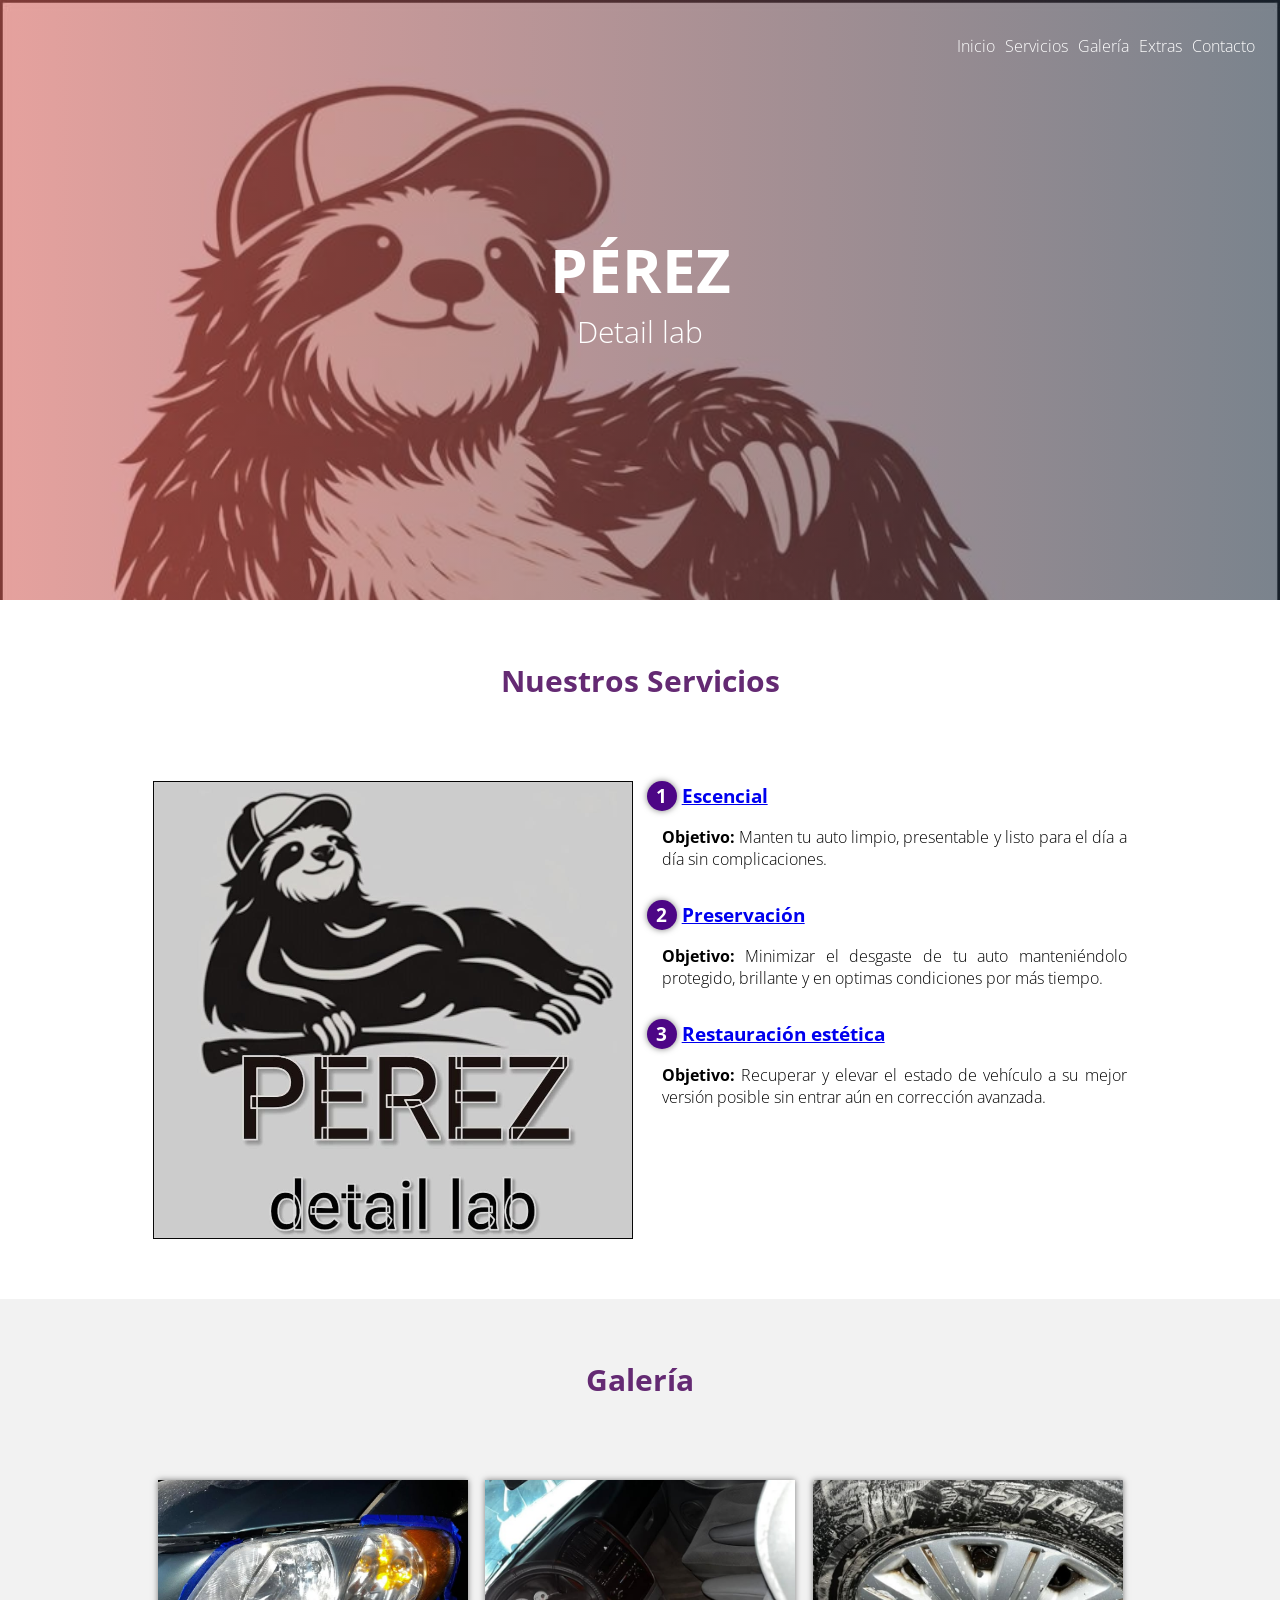
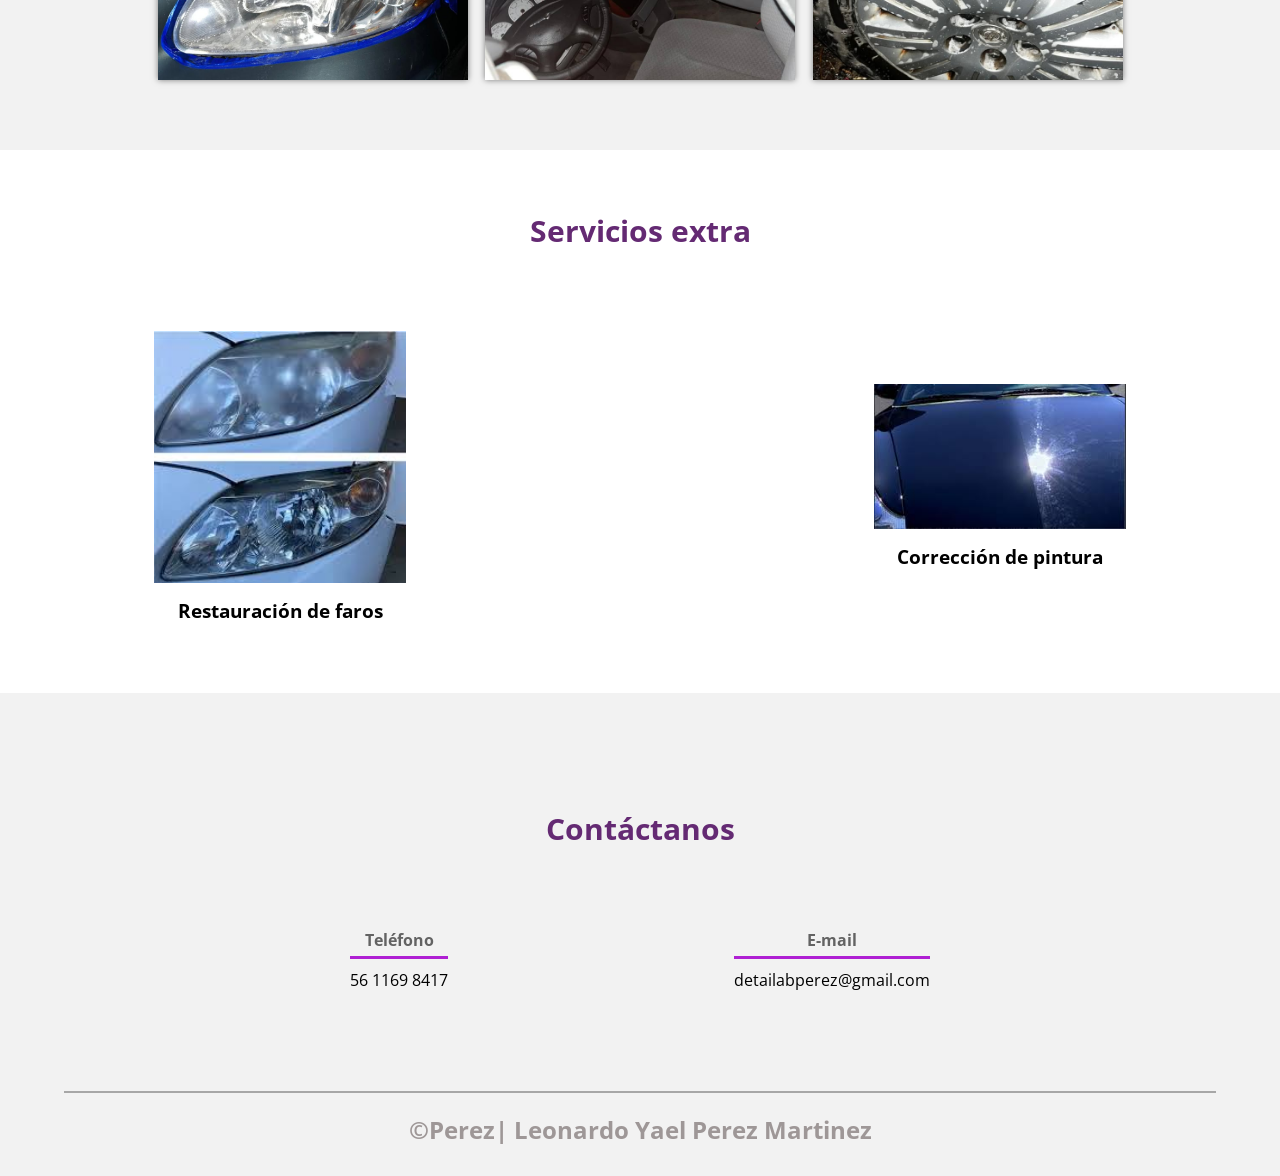
<file: index.html>
<!DOCTYPE html>
<html lang="es">
<head>
    <meta charset="UTF-8">
    <meta name="viewport" content="width=device-width, initial-scale=1.0">
    <title>Detail Lab</title>
    <link rel="stylesheet" href="css/estilos.css">
    <link rel="shortcut icon" href="images/cam.jfif" type="image/x-icon">
<link rel="preconnect" href="https://fonts.googleapis.com">
<link rel="preconnect" href="https://fonts.gstatic.com" crossorigin>
<link href="https://fonts.googleapis.com/css2?family=Inter:ital,opsz,wght@0,14..32,100..900;1,14..32,100..900&family=Open+Sans:ital,wght@0,300..800;1,300..800&display=swap" rel="stylesheet">

    
</head>
<body>
   
    <header>
        <nav>
            <a href="#inicio">Inicio</a>
            <a href="#servicios">Servicios</a>
            <a href="#galeria">Galería</a>
            <a href="#ext">Extras</a>
            <a href="#cont">Contacto</a>
        </nav>
        <section class="textos-header" id="inicio">
            <h1>PÉREZ</h1>
            <h2>Detail lab</h2>
        </section>
        <div class="wave">
        
            </div>
    </header>
    <main>
        <section class="contenedor sobre-nosotros" id="servicios">
            <h2 class="titulo">Nuestros Servicios</h2>
            <div class="contenedor-sobre-nosotros">
                <img src="images/perez.jpg" alt="" class="imagen-about-us">
                <div class="contenido-textos">
                   <a href="escencial.html"> <h3><span>1</span>Escencial</h3></a>
                    <p><b>Objetivo:</b> Manten tu auto limpio, presentable y listo para el día a día sin complicaciones.</p>
                    <a href="preservacion.html"> <h3><span>2</span>Preservación</h3></a>
                    <p><b>Objetivo:</b> Minimizar el desgaste de tu auto manteniéndolo protegido, brillante y en optimas condiciones por más tiempo.</p>
                     <a href="restauracion.html"><h3><span>3</span>Restauración estética</h3></a>
                    <p><b>Objetivo:</b> Recuperar y elevar el estado de vehículo a su mejor versión posible sin entrar aún en corrección avanzada.</p>

                </div>
            </div>
        </section>
        <section class="portafolio" id="galeria">
            <div class="contenedor">
                <h2 class="titulo">Galería</h2>
                <div class="galeria-port">
                    <div class="imagen-port">

                        <img src="images/img1.jpg" alt="">
                        <div class="hover-galeria">
                            <img src="images/icono1.jfif" alt="">
                            <p>Nuestro trabajo</p>
                        </div>
                    </div>

                     <div class="imagen-port">
                        <img src="images/img2.jpg" alt="">
                        <div class="hover-galeria">
                            <img src="images/icono1.jfif" alt="">
                            <p>Nuestro trabajo</p>
                        </div>
                    </div>

                     <div class="imagen-port">
                        <img src="images/img3.jpg" alt="">
                        <div class="hover-galeria">
                            <img src="images/icono1.jfif" alt="">
                            <p>Nuestro trabajo</p>
                        </div>
                    </div>


                </div>
            </div>
        </section>
       <!-- <section class="clientes contenedor">
            <h2 class="titulo">Referencias</h2>
            <div class="cards">
                <div class="card">
                    <img src="images/face1.jfif" alt="">
                    <div class="contenido-texto-card">
                        <h4>name</h4>
                        <p>Lorem ipsum dolor sit amet consectetur adipisicing elit. Consectetur, veritatis.</p>

                    </div>
                </div>

                <div class="card">
                    <img src="images/face2.jfif" alt="">
                    <div class="contenido-texto-card">
                        <h4>name</h4>
                        <p>Lorem ipsum dolor sit amet consectetur adipisicing elit. Consectetur, veritatis.</p>

                    </div>
                </div>


            </div>
        </section>-->

        <section class="about-services" id="ext">
            <div class="contenedor">
                <h2 class="titulo">Servicios extra</h2>
                <div class="servicio-cont">
                    <div class="servicio-ind">
                        <img src="images/ilust1.jfif" alt="">
                        <h3>Restauración de faros
                        </h3>
                       <!-- <p>Lorem ipsum dolor sit, amet consectetur adipisicing elit. Ad, delectus.</p>
-->
                    </div>

                    <div class="servicio-ind">
                        <img src="images/ilust2.jfif" alt="">
                        <h3>Corrección de pintura</h3>
                        <!-- <p>Lorem ipsum dolor sit, amet consectetur adipisicing elit. Ad, delectus.</p>
                      -->  
                    </div>


                </div>
            </div>
        </section>
    </main>
    <div class="footer">

    
        <div class="contenedor-footer" id="cont">
            <h2 class="titulo">Contáctanos</h2>

            <div class="content-foo">
                
                <h4>Teléfono</h4>
                <p>56 1169 8417</p>
            </div>

             <div class="content-foo">
                <h4>E-mail</h4>
                <p>detailabperez@gmail.com</p>
            </div>

            
        </div>
        <h2 class="titulo-final">&copy;Perez| Leonardo Yael Perez Martinez</h2>
    </div>


</body>
</html>
</file>
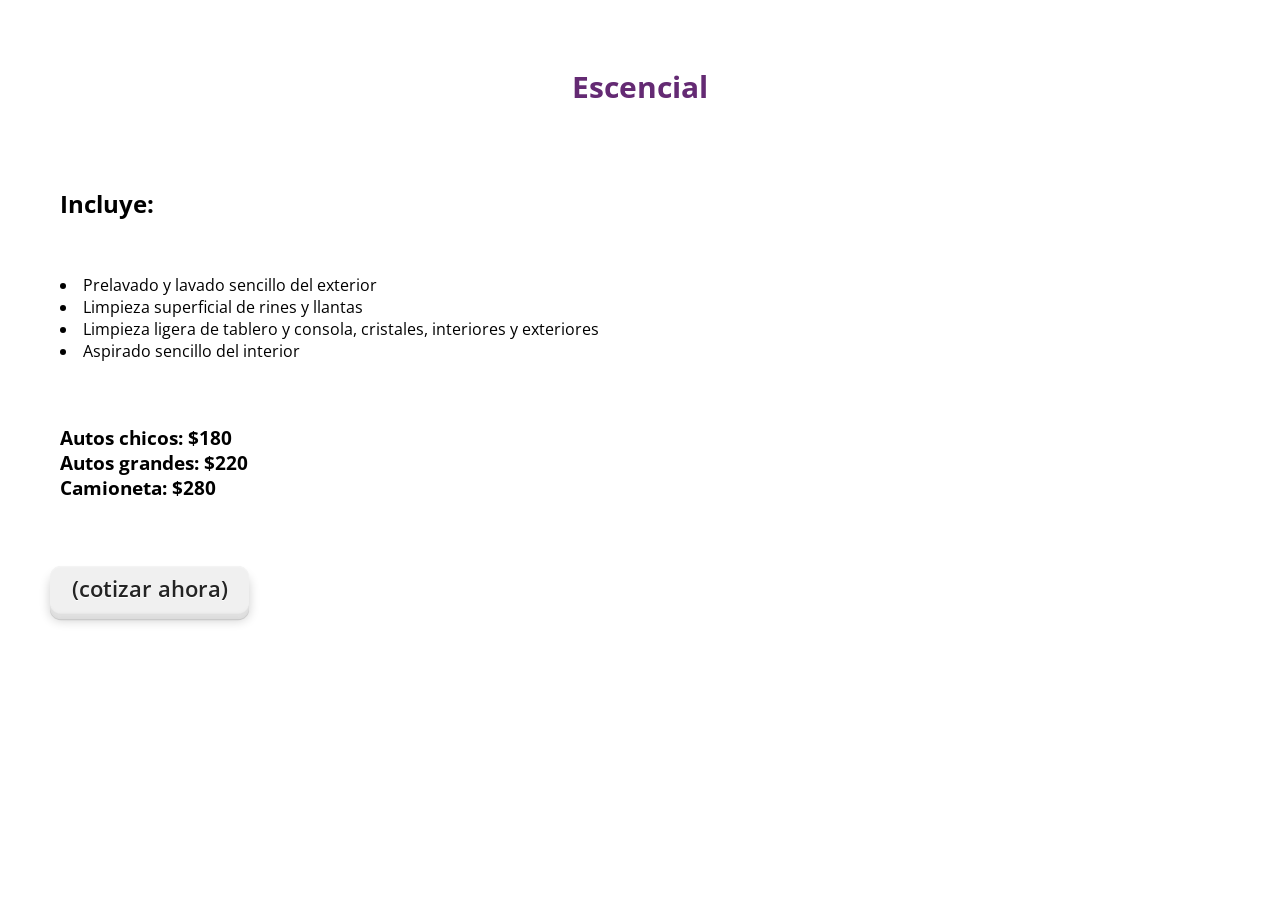
<file: escencial.html>
<!DOCTYPE html>
<html lang="en">
<head>
    <meta charset="UTF-8">
    <meta name="viewport" content="width=device-width, initial-scale=1.0">
    <title>Detail Lab</title>
    <link rel="stylesheet" href="css/estilos.css">
    <link rel="shortcut icon" href="images/cam.jfif" type="image/x-icon">
<link rel="preconnect" href="https://fonts.googleapis.com">
<link rel="preconnect" href="https://fonts.gstatic.com" crossorigin>
<link href="https://fonts.googleapis.com/css2?family=Inter:ital,opsz,wght@0,14..32,100..900;1,14..32,100..900&family=Open+Sans:ital,wght@0,300..800;1,300..800&display=swap" rel="stylesheet">


    <title>Escencial</title>
</head>
<body>
    <br>
    <br>
    <br>
    <h2 class="titulo">Escencial</h2>
        
    <div class="cont-pre">
       <div class="incl"> <h2>Incluye:</h2> </div>
      <br><br>
        <p><li>Prelavado y lavado sencillo del exterior</li></p>
       <p><li>Limpieza superficial de rines y llantas</li></p>
       <p><li>Limpieza ligera de tablero y consola, cristales, interiores y exteriores</li></p>
       <p><li>Aspirado sencillo del interior</li></p>
       
       
    <section class="textos-header">
        <br>
            <h2>Precios</h2>
            <h3>Autos chicos: $180</h3>
            <h3>Autos grandes: $220</h3>
            <h3>Camioneta: $280</h3>
            <br>
            <br>
           
        </section>


        
    </div>
    <br>
    <h4><a href="#"><button>(cotizar ahora)</button>
        
    </div>
</body>
</html>
</file>
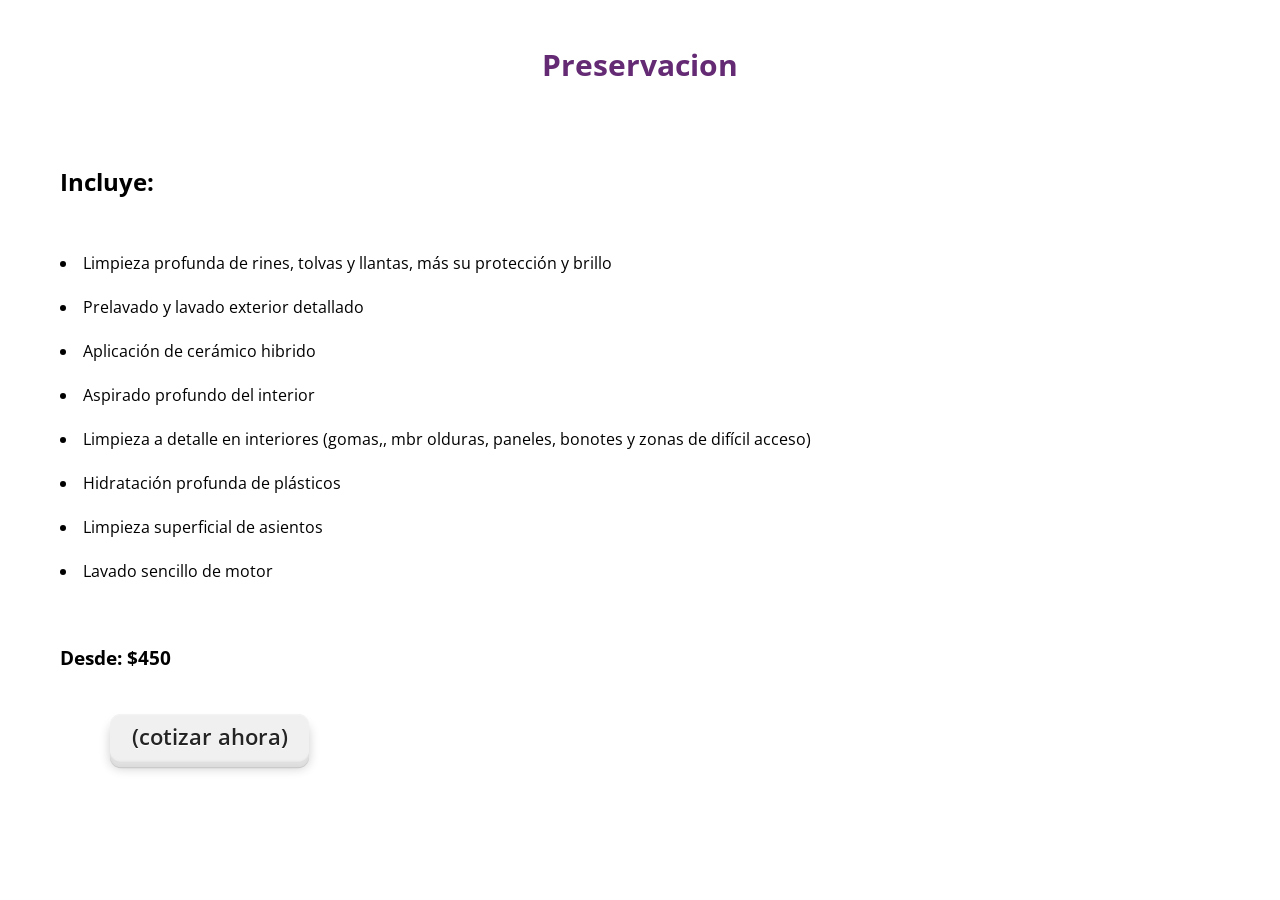
<file: preservacion.html>
<!DOCTYPE html>
<html lang="en">
<head>
    <meta charset="UTF-8">
    <meta name="viewport" content="width=device-width, initial-scale=1.0">
    <title>Detail Lab</title>
    <link rel="stylesheet" href="css/estilos.css">
    <link rel="shortcut icon" href="images/cam.jfif" type="image/x-icon">
<link rel="preconnect" href="https://fonts.googleapis.com">
<link rel="preconnect" href="https://fonts.gstatic.com" crossorigin>
<link href="https://fonts.googleapis.com/css2?family=Inter:ital,opsz,wght@0,14..32,100..900;1,14..32,100..900&family=Open+Sans:ital,wght@0,300..800;1,300..800&display=swap" rel="stylesheet">


    <title>Preservacion</title>
</head>
<body>
    <br><br>
    <h2 class="titulo">Preservacion</h2>
        
       


    

    <div class="cont-pre">
       <div class="incl"> <h2>Incluye:</h2> </div>
      <br><br>
        <p><li>Limpieza profunda de rines, tolvas y llantas, más su protección y brillo</li></p><br>
       <p><li>Prelavado y lavado exterior detallado</li></p><br>
       <p><li>Aplicación de cerámico hibrido</li></p><br>
       <p><li>Aspirado profundo del interior</li></p><br>
       <p><li>Limpieza a detalle en interiores (gomas,, mbr
        olduras, paneles, bonotes y zonas de difícil acceso)</li></p>
       <br><li>Hidratación profunda de plásticos</li></p>
       <p><br><li>Limpieza superficial de asientos</li></p>
      <br> <p><li>Lavado sencillo de motor</li></p>
       
       
    <section class="textos-header">
        <br>
            <h2>Precios base</h2>
            <h3>Desde: $450</h3>
            <br>
            <br>
             <h4><a href="#"><button>(cotizar ahora)</button>
        </section>


        
    </div>
    
</body>
</html>
</file>
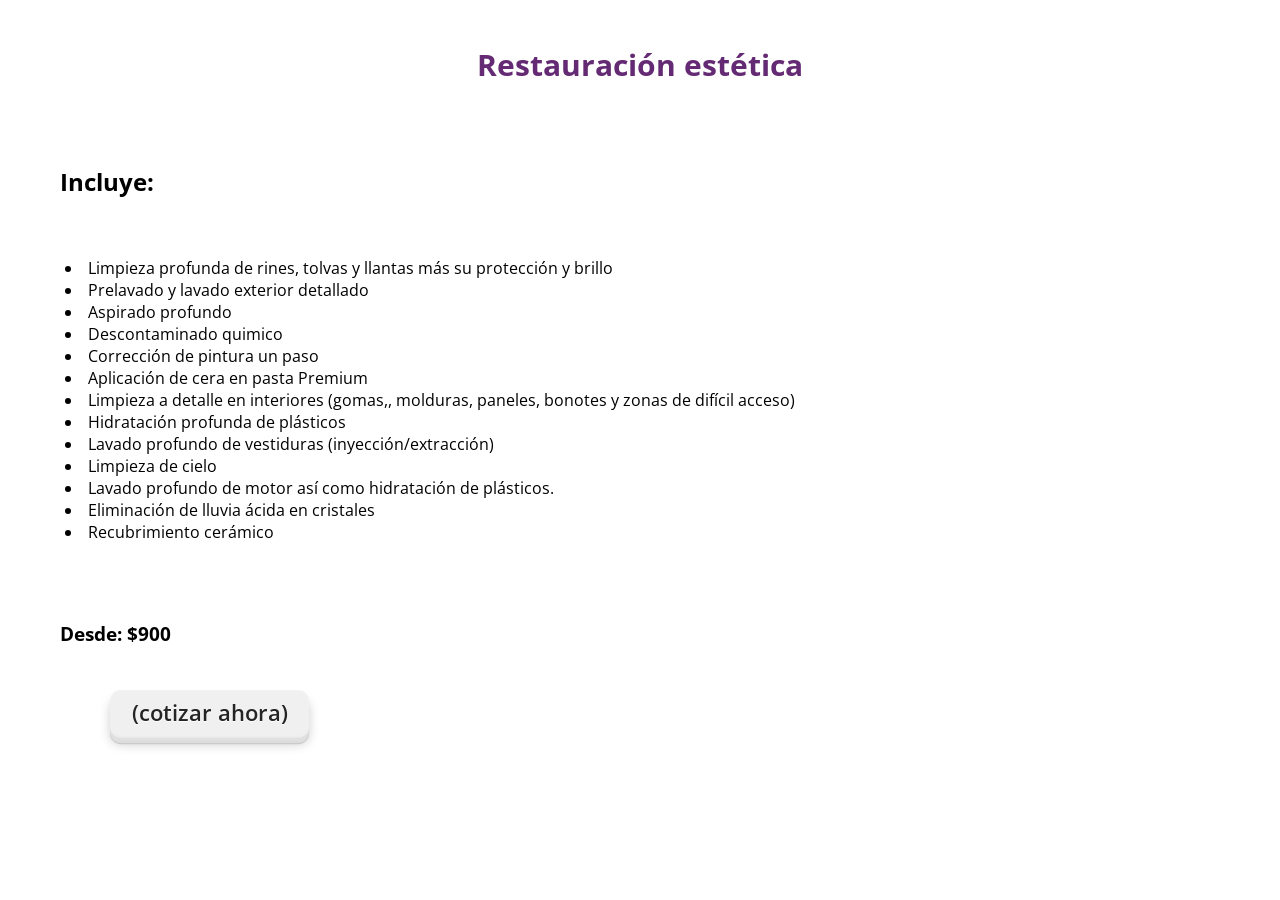
<file: restauracion.html>
<!DOCTYPE html>
<html lang="en">
<head>
    <meta charset="UTF-8">
    <meta name="viewport" content="width=device-width, initial-scale=1.0">
    <title>Restauración</title>
    <link rel="stylesheet" href="css/estilos.css">
    <link rel="shortcut icon" href="images/cam.jfif" type="image/x-icon">
<link rel="preconnect" href="https://fonts.googleapis.com">
<link rel="preconnect" href="https://fonts.gstatic.com" crossorigin>
<link href="https://fonts.googleapis.com/css2?family=Inter:ital,opsz,wght@0,14..32,100..900;1,14..32,100..900&family=Open+Sans:ital,wght@0,300..800;1,300..800&display=swap" rel="stylesheet">

<!-- Generated by https://smooth.ie/blogs/news/svg-wavey-transitions-between-sections -->


 
</head>
<body>
   <br><br>
         <h2 class="titulo">Restauración estética</h2>
       


    </div>

    <div class="cont-pre">
       <div class="incl"> <h2>Incluye:</h2> </div>
      <br><br>
      <div class="list">
        <p><li>Limpieza profunda de rines, tolvas y llantas más su protección y brillo</li></p>
       <p><li>Prelavado y lavado exterior detallado</li></p>
       <p><li>Aspirado profundo</li></p>
       <p><li>Descontaminado quimico</li></p>
       <p><li>Corrección de pintura un paso</li></p>
        <p><li>Aplicación de cera en pasta Premium</li></p>
        <p><li>Limpieza a detalle en interiores (gomas,, molduras, paneles, bonotes y zonas de difícil acceso)</li></p>
       <p><li>Hidratación profunda de plásticos</li></p>
       <p><li>Lavado profundo de vestiduras (inyección/extracción)</li></p>
       <p><li>Limpieza de cielo</li></p>
        <p><li>Lavado profundo de motor así como hidratación de plásticos.</li></p>
        <p><li>Eliminación de lluvia ácida en cristales</li></p>
         <p><li>Recubrimiento cerámico</li></p>
       </div>
    <section class="textos-header">
        <br>
            <h2>Precios base</h2>
            <h3>Desde: $900</h3>
            <br>
            <br>
            <h4><a href="#"><button>(cotizar ahora)</button>
</a></h4>
        </section>


        
    </div>
    <br>
    



    </div>
</body>
</html
</file>
<file: css/estilos.css>
*{
    margin: 0;
    padding: 0;
    box-sizing: border-box;

}


body{
    font-family: 'open sans';  

}

.contenedor{
    padding: 60px 0;
    width: 90%;
    max-width: 1000px;
    margin: auto;

}

.titulo{
    color: #642a73;
    font-size: 30px;
    text-align: center;
    margin-bottom: 60px;

}

/* header */

header{

    width: 100%;
    height: 600px;
    background: #2C3E50; 
     /* fallback for old browsers */
    background: -webkit-linear-gradient(to right, hsla(3, 97%, 71%, 0.5), hsla(211, 30%, 24%, 0.514)), url(..//images/cont.jpg);
     /* Chrome 10-25, Safari 5.1-6 */
    background: linear-gradient(to right, hsla(3, 97%, 71%, 0.5), hsla(211, 30%, 24%, 0.514)), url(..//images/cont.jpg);
    /* W3C, IE 10+/ Edge, Firefox 16+, Chrome 26+, Opera 12+, Safari 7+ */

    background-size: cover;
    background-attachment: fixed;
    position: relative;
}

nav{
    text-align: right;
    padding: 30px 50px 0 0;
    position: fixed;
    top: 20px;
    left: 0;
    width: 100%;
    padding: 15px;

    display: flex;
    justify-content: flex-end;
    
}

nav > a{
    color: #ffffff;
    font-weight: 300;
    text-decoration: none;
    margin-right: 10px;

}

nav > a:hover{
    
    text-decoration: underline;
   
    
}

header .textos-header{
    display: flex;
    height: 430px;
    width: 100%;
    align-items: center;
    justify-content: center;
    flex-direction: column;
    text-align: center;
    
}

.textos-header h1{
    font-size: 60px;
    color: #ffffff;
    padding-top: 150px;

}

.textos-header h2{
    font-size: 30px;
    font-weight: 300;
    color: #fff;
}

.wave{
    position: absolute;
    bottom: 0;
    width: 100%;
    
}


/*about us*/

.contenedor-sobre-nosotros{
    display: flex;
    justify-content: space-evenly;

}

.imagen-about-us{
    width: 48%;

}

.sobre-nosotros .contenido-textos{
    width: 48%;

}

.contenido-textos h3{
    margin-bottom: 15px;

}

.contenido-textos h3 span{
    background: #4d0686;
    color: #fff;
    border-radius: 50%;
    display: inline-block;
    text-align: center;
    width: 30px;
    height: 30px;
    padding: 2px;
    box-shadow: 0 0 6px 0 rgba(0, 0, 0, .5);
    margin-right: 5px;
    

}

.contenido-textos p{
    padding: 0px 0px 30px 15px;
    font-weight: 300;
    text-align: justify;
    
}

/*galeria*/

.portafolio{
    background: #f2f2f2;

}

.galeria-port{
    display: flex;
    justify-content: space-evenly;
    flex-wrap: wrap;

}

.imagen-port{
    width: 31%;
    margin-bottom: 10px;
    height: 200px;
    overflow: hidden;
    position: relative;
    cursor: pointer;
    box-shadow: 0 0 6px 0 rgba(0, 0, 0, .5);

}

.imagen-port > img{

    width: 100%;
    height: 100%;
    object-fit: cover;
    display: block;
}

.hover-galeria{
    position: absolute;
    width: 100%;
    height: 100%;
    top: 0;
   transform: scale(0);
    background: hsla(273, 54%, 70%, 0.7);
    transition: transform .5s;
    display: flex;
    justify-content: center;
    align-items: center;
    flex-direction: column;
    
}

.hover-galeria img{
    width: 50px;

}

.hover-galeria p{
    color: #fff;
}

.imagen-port:hover .hover-galeria{
    transform: scale(01);
}


/*clients*/

.cards{
    display: flex;
    justify-content: space-evenly;

}

.cards .card{
    background: #4d0686;
    display: flex;
    width: 46%;
    height: 200px;
    align-items: center;
    justify-content: space-evenly;
    border-radius: 5px;
    box-shadow: 0 0 6px 0 rgba(0, 0, 0, 0.6);
}

.cards .card img{
    width: 100px;
    height: 100px;
    object-fit: cover;
    border: 3px solid #fff;
    border-radius: 50%;
    display: block;
}

.cards .card > .contenido-texto-card{
    width: 60%;
    color: #fff;


}

.cards .card > .contenido-texto-card p{
    font-weight: 300;
    padding-top: 5px;
}

/* our team*/ 

.about-service{
    background: #f2f2f2;
    padding-bottom: 30px;

}

.servicio-cont{
    display: flex;
    justify-content: space-between;
    align-items: center;

}

.servicio-ind{
    width: 28%;
    text-align: center;

}

.servicio-ind img{
    width: 90%;

}

.servicio-ind h3{
    margin: 10px 0;
}

.servicio-ind p{
    font-weight: 300;
    text-align: justify;

}

/* footer */ 

.footer{
    background: #f2f2f2;
    padding: 15px 0 30px 0;
    margin: auto;
    overflow: hidden;
}

.contenedor-footer{
    display: flex;
    flex-wrap: wrap;
    width: 90%;
    justify-content: space-evenly;
    margin: auto;
    padding-bottom: 100px;
    padding-top: 100px;
    border-bottom: 2px solid #a7a7a7;
}

.content-foo{
    text-align: center;
    
}


.content-foo h4{
    color: #fff;
    border-bottom: 3px solid #af20d3;
    padding-bottom: 5px;
    margin-bottom: 10px;

    
}

.titulo{
    text-align: center;
    margin-bottom: 80px;
    margin-top: 0;
    width: 100%;
}

.content-foo h4{
    color: #636363;
    border-bottom: 3px solid #af20d3;
    padding-bottom: 5px;
    margin-bottom: 10px;
    
    
}

.titulo-final{
    text-align: center;
    font-size: 24px;
    margin: 20px 0 0;
    color: #9e9797;
}

.cont-pre{
    margin-left: 60px;
    
}


.cont-pre .incl{
    margin-top: 0;

    margin-bottom: 10px;
}
.cont-pre .list{
    padding: 5px;
    margin-bottom: 10px;
}

/* From Uiverse.io by gharsh11032000 */ 
.animated-button {
  position: relative;
  display: flex;
  align-items: center;
  gap: 4px;
  padding: 16px 36px;
  border: 4px solid;
  border-color: transparent;
  font-size: 16px;
  background-color: inherit;
  border-radius: 100px;
  font-weight: 600;
  color: rgb(85, 46, 90);
  box-shadow: 0 0 0 2px rgb(85, 46, 90);
  cursor: pointer;
  overflow: hidden;
  transition: all 0.6s cubic-bezier(0.23, 1, 0.32, 1);

  margin-left: 110px;
}

.animated-button svg {
  position: absolute;
  width: 24px;
  fill: rgb(85, 46, 90);
  z-index: 9;
  transition: all 0.8s cubic-bezier(0.23, 1, 0.32, 1);
}

.animated-button .arr-1 {
  right: 16px;
}

.animated-button .arr-2 {
  left: -25%;
}

.animated-button .circle {
  position: absolute;
  top: 50%;
  left: 50%;
  transform: translate(-50%, -50%);
  width: 20px;
  height: 20px;
  background-color: rgb(85, 46, 90);
  border-radius: 50%;
  opacity: 0;
  transition: all 0.8s cubic-bezier(0.23, 1, 0.32, 1);
}

.animated-button .text {
  position: relative;
  z-index: 1;
  transform: translateX(-12px);
  transition: all 0.8s cubic-bezier(0.23, 1, 0.32, 1);
}

.animated-button:hover {
  box-shadow: 0 0 0 12px transparent;
  color: #212121;
  border-radius: 12px;
}

.animated-button:hover .arr-1 {
  right: -25%;
}

.animated-button:hover .arr-2 {
  left: 16px;
}

.animated-button:hover .text {
  transform: translateX(12px);
}

.animated-button:hover svg {
  fill: #212121;
}

.animated-button:active {
  scale: 0.95;
  box-shadow: 0 0 0 4px rgb(85, 46, 90);
}

.animated-button:hover .circle {
  width: 220px;
  height: 220px;
  opacity: 1;
}

button {
  font: inherit;
  background-color: #f0f0f0;
  border: 0;
  color: #242424;
  border-radius: 0.5em;
  font-size: 1.35rem;
  padding: 0.375em 1em;
  font-weight: 600;
  text-shadow: 0 0.0625em 0 #fff;
  box-shadow: inset 0 0.0625em 0 0 #f4f4f4, 0 0.0625em 0 0 #efefef,
    0 0.125em 0 0 #ececec, 0 0.25em 0 0 #e0e0e0, 0 0.3125em 0 0 #dedede,
    0 0.375em 0 0 #dcdcdc, 0 0.425em 0 0 #cacaca, 0 0.425em 0.5em 0 #cecece;
  transition: 0.15s ease;
  cursor: pointer;

  margin-left: 50px;
  margin-bottom: 30px;
}
button:active {
  translate: 0 0.225em;
  box-shadow: inset 0 0.03em 0 0 #f4f4f4, 0 0.03em 0 0 #efefef,
    0 0.0625em 0 0 #ececec, 0 0.125em 0 0 #e0e0e0, 0 0.125em 0 0 #dedede,
    0 0.2em 0 0 #dcdcdc, 0 0.225em 0 0 #cacaca, 0 0.225em 0.375em 0 #cecece;
}

.titulo-es{
    margin-top: px;
}

@media screen and (max-width:900px){
    .header{
background-position: center;
    }

    .contenedor-sobre-nosotros{
        flex-direction: column;
        justify-content: center;
        align-items: center;

    }

    .sobre-nosotros .contenido-textos{
        width: 90%;

    }

    .imagen-about-us{
        width: 90%;
    }


    /*galeria*/

    .imagen-port{
        width: 44%;


    }

    /*clients*/

    .cards{
        
        flex-direction: column;
        justify-content: center;
        align-items: center;
    }

    .cards .card{
        width: 90%;

    }

     .cards .card:first-child{
        margin-bottom: 30%;

    }


    .servicio-cont{
        justify-content: center;
        flex-direction: column;

    }

    .servicio-ind{
        width: 100%;
        text-align: center;

    }

    .servicio-ind:nth-child(1), .servicio-ind:nth-child(2){

        margin-bottom: 60px;

    }

    .servicio-ind imh{
        width: 90%;
    }



}

@media screen and (max-width:500px) {
    nav{
        text-align: center;
        padding: 30px 0 0 0;

    }

    nav > a{
        margin-right: 5px;

    }

    .textos-header h1{
        font-size: 35px;

    }

    .textos-header h2{
        font-size: 20px;
    }

    .imagen-about-us{
        margin-bottom: 60px;
        width: 99%;

    }

    .sobre-nosotros .contenido-textos{
        width: 95%;

    }

    .imagen-port{
        width: 99%;

    }

    /*clients*/

    .cards .card{
        height: 450px;
        display: flex;
        flex-direction: column;
        align-items: center;



    }

    .cards .card img{
        width: 90px;
        height: 90px;
    }

    .contenedor-footer{
        flex-direction: column;
        border: none;

    }

    .content-foo{
        margin-bottom: 20px;
        text-align: center;
    }

    .content-foo h4{
        border: none;

    }

    .content-foo p{
        border: #ccc;
        border-bottom: 2px solid #f2f2f2;
        padding-bottom: 20px;
    }
    .titulo-final{
        font-size: 20px;
    }
}
</file>
